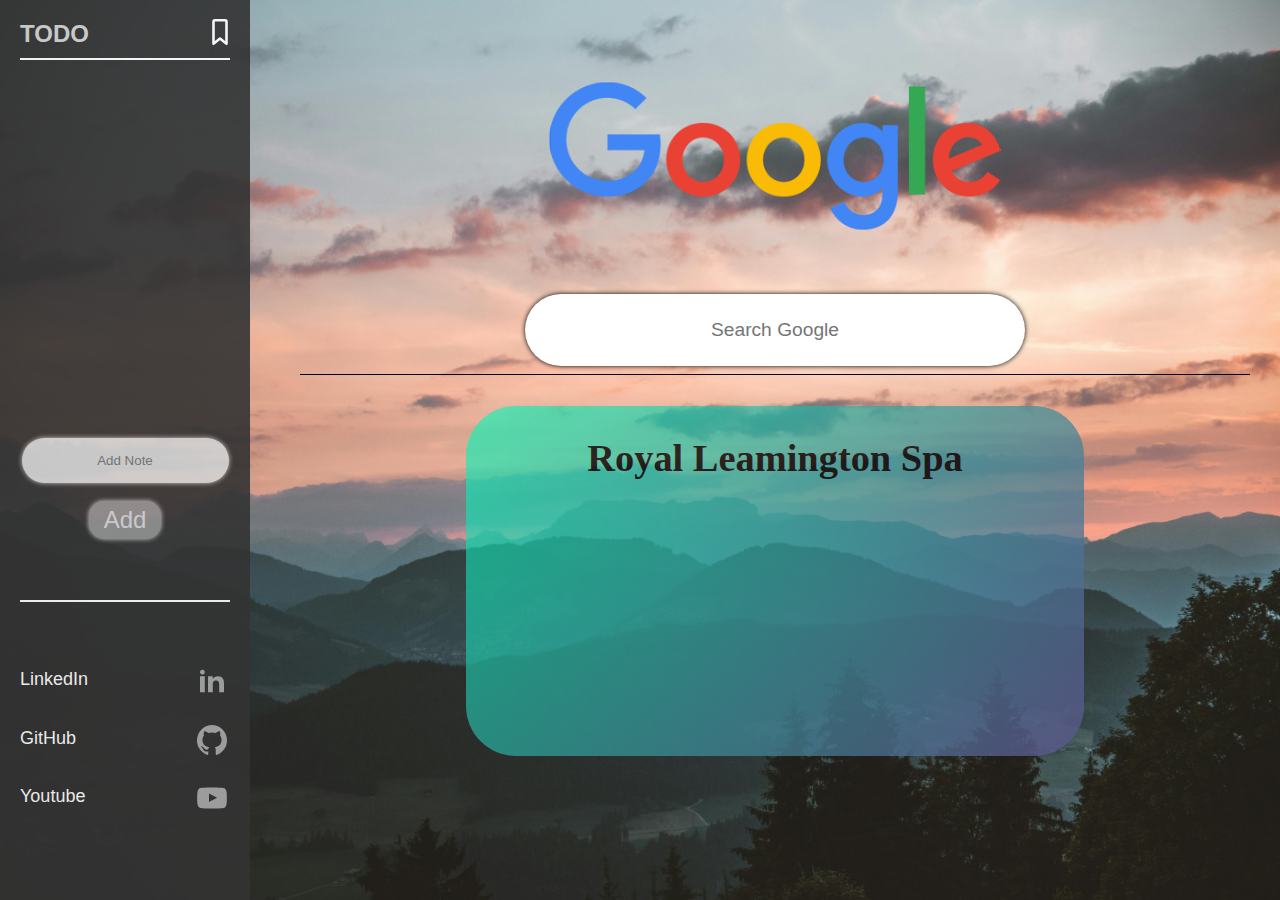
<file: index.html>
<!DOCTYPE html>
<html lang="en">
<head>
    <meta charset="UTF-8">
    <meta name="viewport" content="width=device-width, initial-scale=1.0">
    <title>Landing Page</title>
    <link rel="stylesheet" href="styles.css">
    <script src="https://code.jquery.com/jquery-3.7.1.min.js"></script>

</head>
<body>
    <div class="container">
        <aside class="sidebar">
            <section class="notes"> 
                <h2>TODO</h2>
                <svg class="noteIcon" aria-hidden="true" xmlns="http://www.w3.org/2000/svg" width="24" height="24" fill="none" viewBox="0 0 24 24">
                    <path stroke="currentColor" stroke-linecap="round" stroke-linejoin="round" stroke-width="2" d="m17 21-5-4-5 4V3.889a.92.92 0 0 1 .244-.629.808.808 0 0 1 .59-.26h8.333a.81.81 0 0 1 .589.26.92.92 0 0 1 .244.63V21Z"/>
                  </svg>
                  
            </section>
            <div class="mainNotes">
                <div class="noteContent">
                    <ul class="items">
                    </ul>
                </div>
                <form id="form">
                    <input placeholder="Add Note" id="noteInput"> <br>
                    <button type="button" id="noteBut">Add</button>
                </form>
            </div>

            <nav>
                <ul>
                    <li><a href="https://www.linkedin.com/in/harry-cunliffe-7a7375291" target="_blank">LinkedIn</a>
                        <svg class="linkedIn" aria-hidden="true" xmlns="http://www.w3.org/2000/svg" width="24" height="24" fill="currentColor" viewBox="0 0 24 24">
                            <path fill-rule="evenodd" d="M12.51 8.796v1.697a3.738 3.738 0 0 1 3.288-1.684c3.455 0 4.202 2.16 4.202 4.97V19.5h-3.2v-5.072c0-1.21-.244-2.766-2.128-2.766-1.827 0-2.139 1.317-2.139 2.676V19.5h-3.19V8.796h3.168ZM7.2 6.106a1.61 1.61 0 0 1-.988 1.483 1.595 1.595 0 0 1-1.743-.348A1.607 1.607 0 0 1 5.6 4.5a1.601 1.601 0 0 1 1.6 1.606Z" clip-rule="evenodd"/>
                            <path d="M7.2 8.809H4V19.5h3.2V8.809Z"/>
                          </svg>
                          
                    </li>
                    <li><a href="https://www.github.com" target="_blank">GitHub</a>
                        <svg class="git" aria-hidden="true" xmlns="http://www.w3.org/2000/svg" width="24" height="24" fill="currentColor" viewBox="0 0 24 24">
                            <path fill-rule="evenodd" d="M12.006 2a9.847 9.847 0 0 0-6.484 2.44 10.32 10.32 0 0 0-3.393 6.17 10.48 10.48 0 0 0 1.317 6.955 10.045 10.045 0 0 0 5.4 4.418c.504.095.683-.223.683-.494 0-.245-.01-1.052-.014-1.908-2.78.62-3.366-1.21-3.366-1.21a2.711 2.711 0 0 0-1.11-1.5c-.907-.637.07-.621.07-.621.317.044.62.163.885.346.266.183.487.426.647.71.135.253.318.476.538.655a2.079 2.079 0 0 0 2.37.196c.045-.52.27-1.006.635-1.37-2.219-.259-4.554-1.138-4.554-5.07a4.022 4.022 0 0 1 1.031-2.75 3.77 3.77 0 0 1 .096-2.713s.839-.275 2.749 1.05a9.26 9.26 0 0 1 5.004 0c1.906-1.325 2.74-1.05 2.74-1.05.37.858.406 1.828.101 2.713a4.017 4.017 0 0 1 1.029 2.75c0 3.939-2.339 4.805-4.564 5.058a2.471 2.471 0 0 1 .679 1.897c0 1.372-.012 2.477-.012 2.814 0 .272.18.592.687.492a10.05 10.05 0 0 0 5.388-4.421 10.473 10.473 0 0 0 1.313-6.948 10.32 10.32 0 0 0-3.39-6.165A9.847 9.847 0 0 0 12.007 2Z" clip-rule="evenodd"/>
                          </svg>
                          
                    </li>
                    <li><a href="https://www.youtube.com/">Youtube</a>
                        <svg class="youtube" aria-hidden="true" xmlns="http://www.w3.org/2000/svg" width="24" height="24" fill="currentColor" viewBox="0 0 24 24">
                            <path fill-rule="evenodd" d="M21.7 8.037a4.26 4.26 0 0 0-.789-1.964 2.84 2.84 0 0 0-1.984-.839c-2.767-.2-6.926-.2-6.926-.2s-4.157 0-6.928.2a2.836 2.836 0 0 0-1.983.839 4.225 4.225 0 0 0-.79 1.965 30.146 30.146 0 0 0-.2 3.206v1.5a30.12 30.12 0 0 0 .2 3.206c.094.712.364 1.39.784 1.972.604.536 1.38.837 2.187.848 1.583.151 6.731.2 6.731.2s4.161 0 6.928-.2a2.844 2.844 0 0 0 1.985-.84 4.27 4.27 0 0 0 .787-1.965 30.12 30.12 0 0 0 .2-3.206v-1.516a30.672 30.672 0 0 0-.202-3.206Zm-11.692 6.554v-5.62l5.4 2.819-5.4 2.801Z" clip-rule="evenodd"/>
                          </svg>
                        </li>
                </ul>
            </nav>
        </aside>
        <!-- Main Content: Divided into 4 subsections, top, topleft, topright and bottom: Note that top and bottom are swapped-->
        <main class="main-content"> 
            <div id="bottom">
                <img src="Google.png" id = 'google'>
                <form action="https://www.google.com/search" class="searchform" method="get" name="searchform" target="_blank">
                    <input name="sitesearch" type="hidden">
                    <input autocomplete="on" class="form-control-search" name="q" placeholder="Search Google" required="required"  type="text"><br>
                </form>
            </div>
            <div id="top">
                <div id="weather">
                    <div id="weatherTop">
                        <h1 id="location">Royal Leamington Spa</h1>
                    </div>
                    <div id="weatherBottom">
                    </div>
                </div>
            </div>

        </main>
    </div>
    <script src="test.js"></script>
    <script src="weather.js"></script>
</body>
</html>
</file>
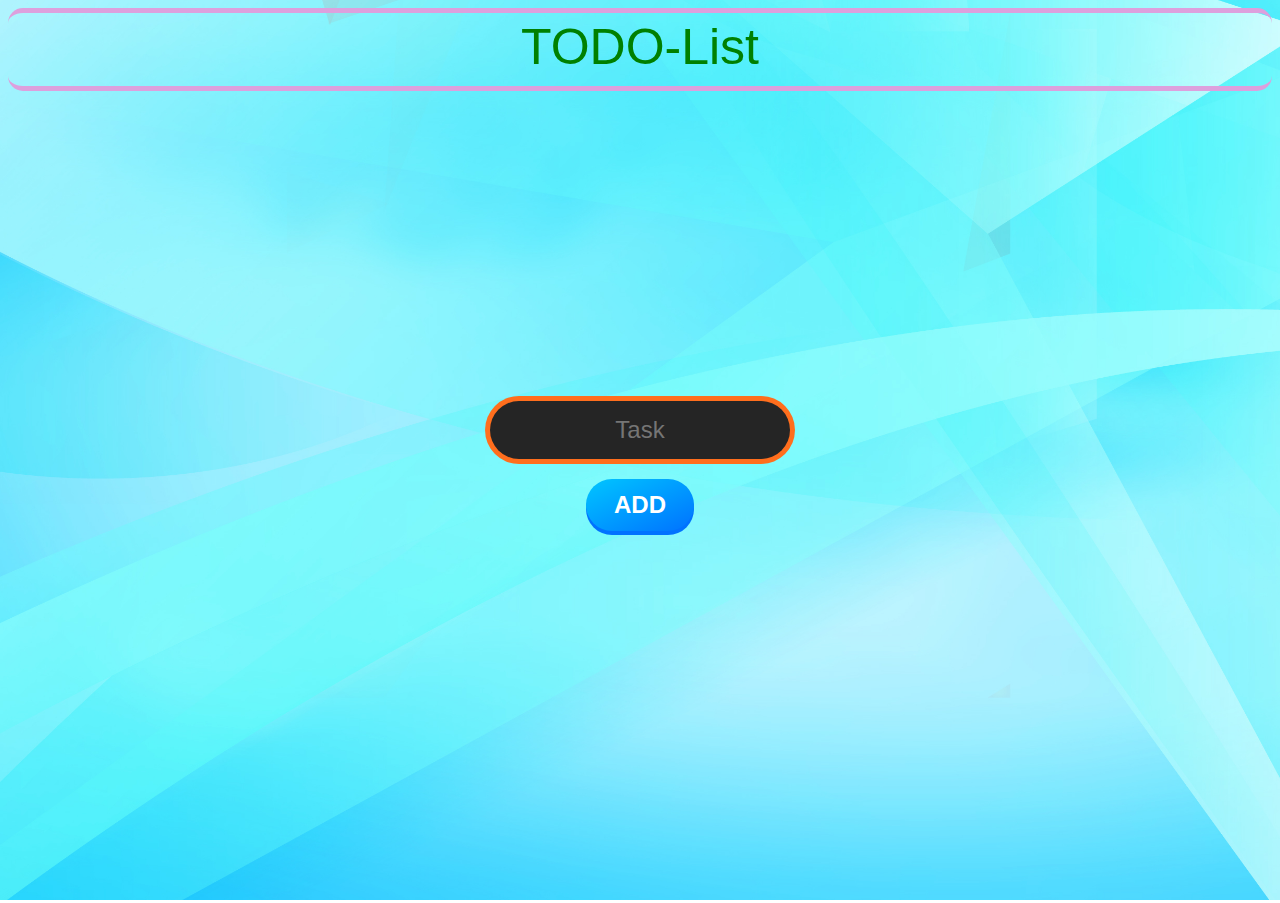
<file: Old/index.html>
<!DOCTYPE html>
<html lang="en">
<head>
    <meta charset="UTF-8">
    <meta name="viewport" content="width=device-width, initial-scale=1.0">
    <title>Document</title>
    <link rel="stylesheet" href="styleIndex.css">
    <script src="https://code.jquery.com/jquery-3.7.1.min.js"></script>
</head>
<body>
    <div class="title">
        <h1">TODO-List</h1>
    </div>
    <div class="formContent">
        <div id="form">
            <form>
                <div class="inp-border a1">
                    <input placeholder= "Task"name="name1" type="text" class="input">
                </div>
                <button class="button" type="button">Add</button><br>

            </form>
        </div>

    </div>
    <div class="listContent">
        <div class="items">
            <ul class="list">
            </ul>
        </div>
    </div>
    <script src="index.js"></script>
</body>
</html>
</file>
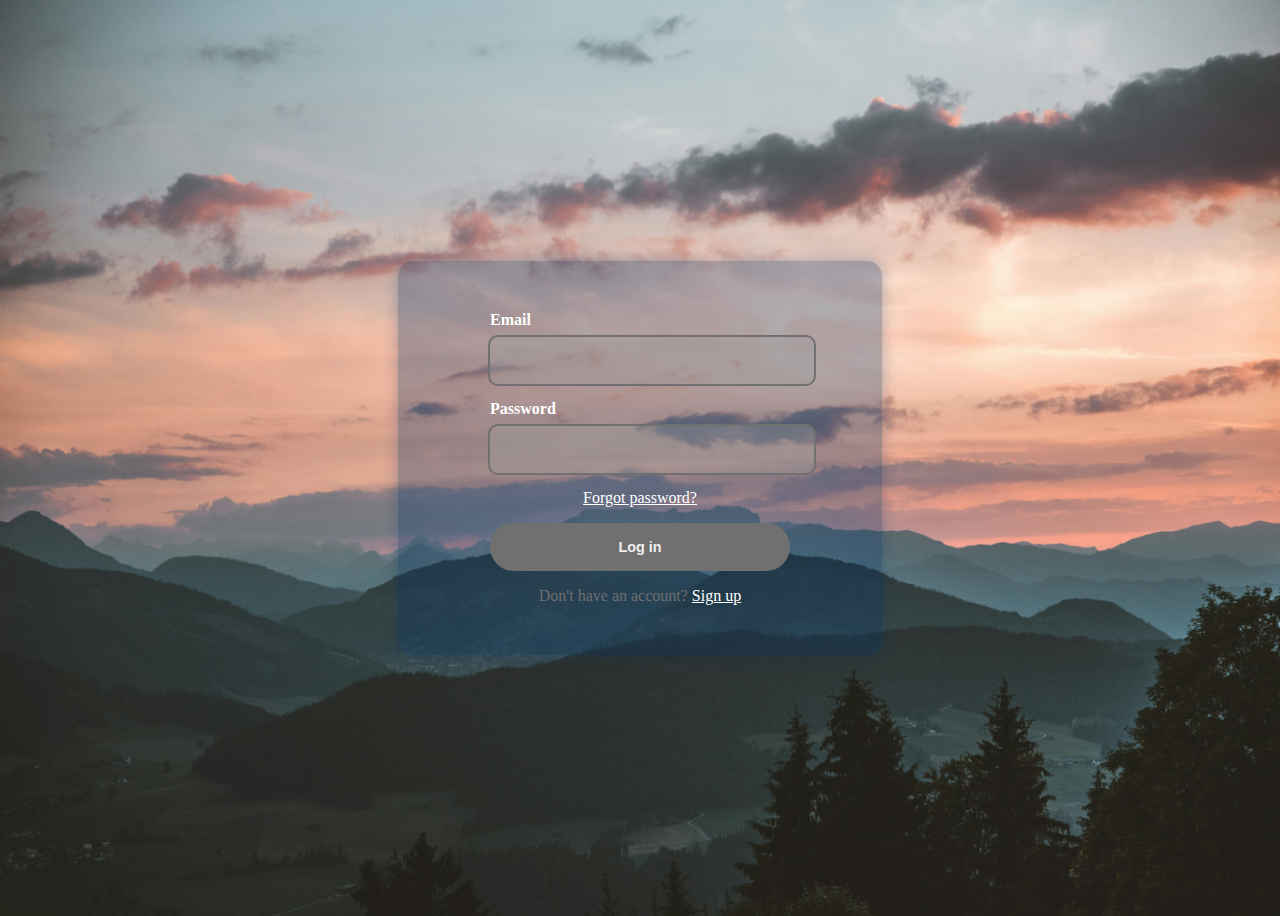
<file: login.html>
<!DOCTYPE html>
<html lang="en">
<head>
    <meta charset="UTF-8">
    <meta name="viewport" content="width=device-width, initial-scale=1.0">
    <title>Document</title>
    <link rel="stylesheet" href="login.css">
</head>
<body>
    <div class="container">
    <form class="form">
        <span class="input-span">
        <label for="email" class="label">Email</label>
        <input type="email" name="email" id="email"></span>
        <span class="input-span">
        <label for="password" class="label">Password</label>
        <input type="password" name="password" id="password"></span>
        <span class="span"><a href="#">Forgot password?</a></span>
        <input class="submit" type="submit" value="Log in">
        <span class="span">Don't have an account? <a href="#">Sign up</a></span>
      </form>
    </div>
</body>
</html>
</file>
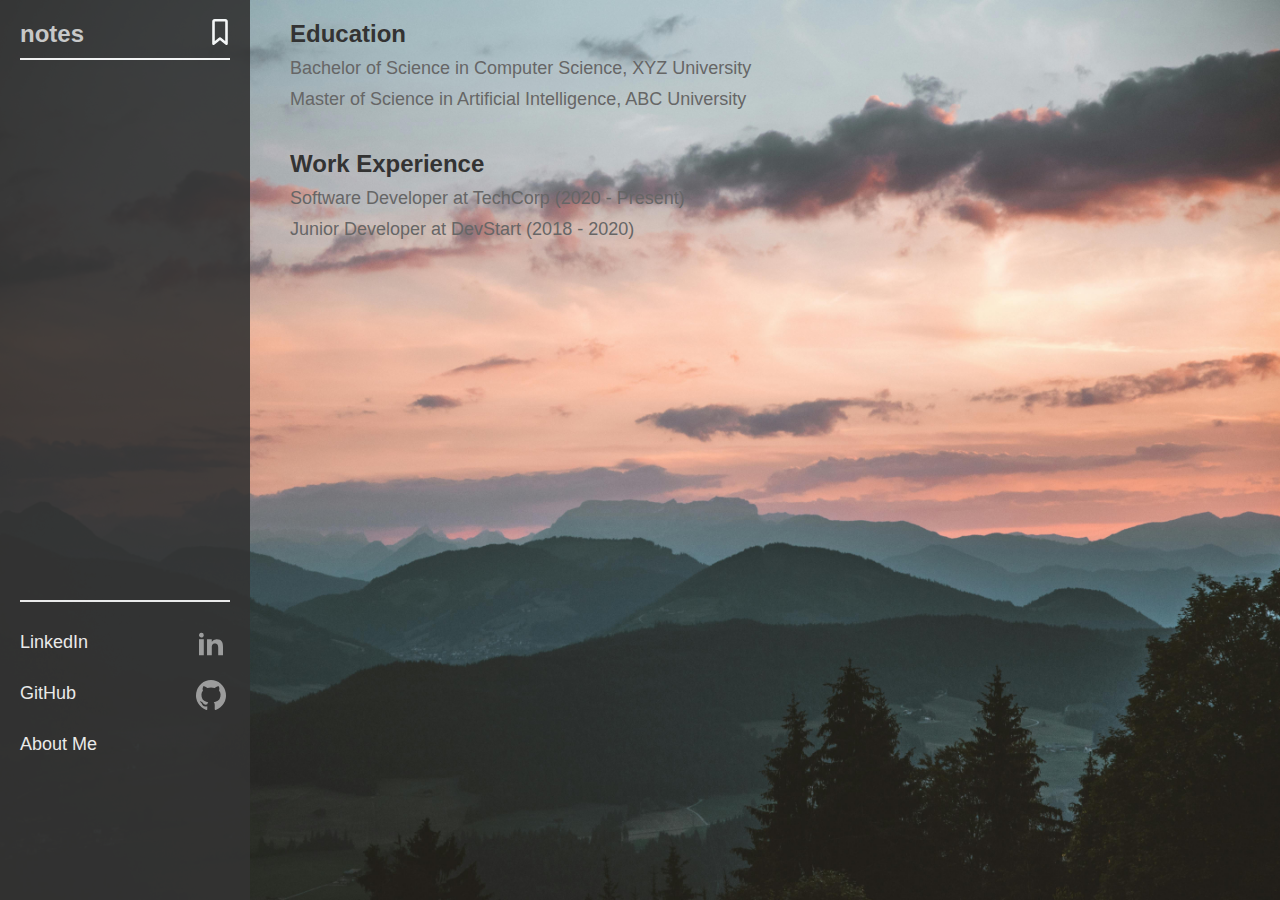
<file: Test/test.html>
<!DOCTYPE html>
<html lang="en">
<head>
    <meta charset="UTF-8">
    <meta name="viewport" content="width=device-width, initial-scale=1.0">
    <title>Landing Page</title>
    <link rel="stylesheet" href="styles.css">
</head>
<body>
    <div class="container">
        <aside class="sidebar">
            <section class="notes"> 
                <h2>notes</h2>
                <svg class="noteIcon" aria-hidden="true" xmlns="http://www.w3.org/2000/svg" width="24" height="24" fill="none" viewBox="0 0 24 24">
                    <path stroke="currentColor" stroke-linecap="round" stroke-linejoin="round" stroke-width="2" d="m17 21-5-4-5 4V3.889a.92.92 0 0 1 .244-.629.808.808 0 0 1 .59-.26h8.333a.81.81 0 0 1 .589.26.92.92 0 0 1 .244.63V21Z"/>
                  </svg>
                  
            </section>
            <div class="noteContent">
                <ul class="items">
                    
                </ul>
            </div>
            <nav>
                <ul>
                    <li><a href="https://www.linkedin.com/in/harry-cunliffe-7a7375291" target="_blank">LinkedIn</a>
                        <svg class="linkedIn" aria-hidden="true" xmlns="http://www.w3.org/2000/svg" width="24" height="24" fill="currentColor" viewBox="0 0 24 24">
                            <path fill-rule="evenodd" d="M12.51 8.796v1.697a3.738 3.738 0 0 1 3.288-1.684c3.455 0 4.202 2.16 4.202 4.97V19.5h-3.2v-5.072c0-1.21-.244-2.766-2.128-2.766-1.827 0-2.139 1.317-2.139 2.676V19.5h-3.19V8.796h3.168ZM7.2 6.106a1.61 1.61 0 0 1-.988 1.483 1.595 1.595 0 0 1-1.743-.348A1.607 1.607 0 0 1 5.6 4.5a1.601 1.601 0 0 1 1.6 1.606Z" clip-rule="evenodd"/>
                            <path d="M7.2 8.809H4V19.5h3.2V8.809Z"/>
                          </svg>
                          
                    </li>
                    <li><a href="https://www.github.com" target="_blank">GitHub</a>
                        <svg class="git" aria-hidden="true" xmlns="http://www.w3.org/2000/svg" width="24" height="24" fill="currentColor" viewBox="0 0 24 24">
                            <path fill-rule="evenodd" d="M12.006 2a9.847 9.847 0 0 0-6.484 2.44 10.32 10.32 0 0 0-3.393 6.17 10.48 10.48 0 0 0 1.317 6.955 10.045 10.045 0 0 0 5.4 4.418c.504.095.683-.223.683-.494 0-.245-.01-1.052-.014-1.908-2.78.62-3.366-1.21-3.366-1.21a2.711 2.711 0 0 0-1.11-1.5c-.907-.637.07-.621.07-.621.317.044.62.163.885.346.266.183.487.426.647.71.135.253.318.476.538.655a2.079 2.079 0 0 0 2.37.196c.045-.52.27-1.006.635-1.37-2.219-.259-4.554-1.138-4.554-5.07a4.022 4.022 0 0 1 1.031-2.75 3.77 3.77 0 0 1 .096-2.713s.839-.275 2.749 1.05a9.26 9.26 0 0 1 5.004 0c1.906-1.325 2.74-1.05 2.74-1.05.37.858.406 1.828.101 2.713a4.017 4.017 0 0 1 1.029 2.75c0 3.939-2.339 4.805-4.564 5.058a2.471 2.471 0 0 1 .679 1.897c0 1.372-.012 2.477-.012 2.814 0 .272.18.592.687.492a10.05 10.05 0 0 0 5.388-4.421 10.473 10.473 0 0 0 1.313-6.948 10.32 10.32 0 0 0-3.39-6.165A9.847 9.847 0 0 0 12.007 2Z" clip-rule="evenodd"/>
                          </svg>
                          
                    </li>
                    <li><a href="about.html">About Me</a></li>
                </ul>
            </nav>
        </aside>
        <main class="main-content">
            <section class="education">
                <h2>Education</h2>
                <p>Bachelor of Science in Computer Science, XYZ University</p>
                <p>Master of Science in Artificial Intelligence, ABC University</p>
            </section>
            <section class="work-experience">
                <h2>Work Experience</h2>
                <p>Software Developer at TechCorp (2020 - Present)</p>
                <p>Junior Developer at DevStart (2018 - 2020)</p>
            </section>
        </main>
    </div>
</body>
</html>
</file>
<file: styles.css>
* {
    margin: 0;
    padding: 0;
    box-sizing: border-box;
    font-family: Arial, sans-serif;
}

body {
    display: flex;
    min-height: 100vh;
    background-image: url(bgImage.jpg);
    background-size: cover;
    background-repeat: no-repeat;
    background-position: center;
    background-size: fixed;
    overflow-y:hidden;
}

.container {
    display: flex;
    width: 100%;
    overflow-y: none;
}
aside{
}
.sidebar {
    
    
    width: 250px;
    background-color: #333;
    color: #fff;
    padding: 20px;
    position: fixed;
    height: 100%;
    /*left: -180px;*/
    transition: 0.5s;
    opacity: 0.9;
    overflow-y: hidden;
}
.sidebar:hover{
    left:0;
}

.sidebar nav ul {
    border-top: solid 2px;
    list-style: none;
    display: flex;
    align-content: center;
    justify-content: center;
    flex-direction: column;
    overflow-y: hidden;
    height: 30vh;
}

.sidebar nav ul li {
    margin-bottom: 8%;
    margin-top: 10%;
}

.sidebar nav ul li a {
    color: #fff;
    text-decoration: none;
    font-size: 18px;
}

.sidebar nav ul li a:hover {
    text-decoration: underline;
}
.linkedIn{
    position:absolute;
    left: 80%;
    scale: 1.5;
    color:darkgrey;
}
.git{
    position:absolute;
    left: 80%;
    scale: 1.5;
    color:darkgrey;
}
.youtube{
    position:absolute;
    left:80%;
    scale: 1.5;
    color:darkgrey;
}
.notes h2{
    font-size: 24px;
    color:  lightgrey;
    margin-bottom: 10px;
}
.notes{
    border-bottom: solid 2px;
    display:flex;
}
.noteIcon{
    position:absolute;
    left:83%;
    scale:1.3;
}
.noteContent{
    height:70%;
    display: flex;
    justify-content: center;
    overflow-y: auto;
    
}
.mainNotes{
    height: 60vh;
}
.noteContent li{
    margin:15px;
    font-size: large;
    list-style-type: none;
    margin-bottom: 30px;
    


}
#form{
    display: flex;
    justify-content: center;
    flex-direction: column;
    align-items: center;
}
#noteBut{
    text-align: center;
    padding: 5px;
    background-color: rgb(140, 140, 140);
    box-shadow: 0 0 5px lightgrey;
    border-style: none;
    border-radius: 15px;
    padding-left: 15px;
    padding-right: 15px;
    font-size: 24px;
    transition: 0.2s;
    color: lightgrey;
    margin-bottom: 30px;
}
#noteBut:hover{
    cursor: pointer;
    scale:1.1;
}
#noteInput{
    text-align: center;
    padding: 15px;
    border-radius: 50px;
    box-shadow: 0 0 5px lightgrey;
    background-color: lightgrey;
    border-style: none;
    color: rgb(136, 133, 133);


}
.trash{
    position:absolute;
    right:85%;
    scale: 1.2;
    color:lightgrey;
    transition: 0.2s;
}
.trash:hover{
    scale:1.4;
    color: darkred;
    cursor: pointer;
}
.main-content {
    margin-left: 270px;
    padding: 20px;
    flex-grow: 1;
    overflow-y: none;
}

.main-content section {
    margin-bottom: 40px;
}

.main-content h2 {
    font-size: 24px;
    color: #333;
    margin-bottom: 10px;
}

.main-content p {
    font-size: 18px;
    color: #666;
    margin-bottom: 10px;
}
#top{
    height:48%;
    border-top: solid 1px;
    margin: 1%;

    display:flex;
    justify-content: center;
    flex-direction: column;
    align-items: center;
}
#weather{
    width:65%;
    height: 85%;
    --color: linear-gradient(135deg, #00febac5, #5b548a);
    opacity: 0.8;
    background: var(--color);
    box-shadow: 0 0 15px var(--color);
    border-radius: 50px;
    display: flex;
    align-items: center;
    flex-direction: column;
    padding: 30px;
    overflow-y: none;
}
#weatherTop{
    display: flex;
    align-items: center;
    flex-direction: column;
}
#weatherBottom{
    display: flex;
    align-items: center;
    justify-content: left;
    width: 100%;
    height: 100%;
}
#temp{
    color: white;
    font-family: 'Times New Roman', Times, serif;
    font-size: 2vw;
    margin-bottom: 7px;
    
}
#humidity{
    color: white;
    font-family: 'Times New Roman', Times, serif;
}
#wind{
    color: white;
    font-family: 'Times New Roman', Times, serif;
    margin-right: 65%;
    
}
#rain{
    color: white;
    font-family: 'Times New Roman', Times, serif;
    margin-right: 2%;

}
#location{
    font-family: 'Times New Roman', Times, serif;
    font-size: 3vw;
    margin-bottom: 10px ;
    font-weight: bold;
 
}
#latLong{
    font-size: 18px;
    margin-bottom: 30px;
}

#bottom{
    height:40%;
    width:100%;
    display: flex;
    justify-content: center;
    flex-direction: column;
    align-items: center;
}
.svg-icon {
    width: 3vw;
    height: 6vh;
  }
  
  .svg-icon path,
  .svg-icon polygon,
  .svg-icon rect {
    fill: #000000;
  }
  
  .svg-icon circle {
    stroke: #000000;
    stroke-width: 1;
  }
  #wind-icon{
  }
  #rain-icon{
  }
  .form-control-search {
    text-align: center;
    padding: 15px;
    border-radius: 50px;
    box-shadow: 0 0 5px black;
    background-color: white;
    border-style: none;
    color: rgb(136, 133, 133);
    width: 500px;
    height: 8vh;
    font-size: larger;
  }
  #google{
    height: 80%;
  }
</file>
<file: Old/styleIndex.css>
@font-face {
  font-family: scholarly;
  src: url(ScholarlyAmbitionRegular-PKdwB.ttf);
}
body{
    background-image: url('/Images/—Pngtree—abstract\ cyan\ lights\ background\ design_2385694.jpg');

    background-attachment: fixed;
    background-repeat: no-repeat;
    background-position: center;
    background-size: cover;
    overflow:hidden;
}
.title{
    text-align: center;
    font-size: 50px;
    font-family: Impact, Haettenschweiler, 'Arial Narrow Bold', sans-serif;
    color: green;
    
    border-top: 5px solid;
    border-bottom: 5px solid;
    border-radius: 15px;
    border-color: plum;
    padding-top: 5px;
    padding-bottom: 5px;
    height: 7vh;
}
#add{
    text-align: center;
    position: relative;
    left: 48%
}
.formContent{
    display: flex;
    align-items: center;
    justify-content:end;
    height: 50vh;
    flex-direction: column;
}
#form{
    text-align: center;
}
.inp-border {
    padding: 5px;
    margin: 5px;
    border-radius: 50px;
    max-width: 300px;
  }
  
  .input {
    text-align: center;
    padding: 15px;
    outline: none;
    border: double 0;
    background: #252525;
    border-radius: 50px;
    position: relative;
    box-sizing: border-box;
    display: block;
    width: 100%;
    font-size: 1.5rem;
  }
  
  .a1 {
    background: linear-gradient(
      330.28deg,
      #ff6e1d 100%,
      #ff6e1d 100%,
      #ff6e1d 100%
    );
  }
  
  .a1 > input {
    color: #caab98;
  }
  

  .inp-border:focus-within {
    background: linear-gradient(
      330.28deg,
      #2cfff2 0%,
      #1e78ff 30.73%,
      #ff54a6 55.73%,
      #ff6e1d 79.17%,
      #ff3e3e 100%
    );
  }
  
  .inp-border:hover {
    background: linear-gradient(
      330.28deg,
      #2cfff2 0%,
      #1e78ff 30.73%,
      #ff54a6 55.73%,
      #ff6e1d 79.17%,
      #ff3e3e 100%
    );
  }
  
#todoLab{
    text-align: center;
    
}
.listContent{
  display: flex;
  align-items: center;
  justify-content: center;
  overflow-y:auto;
}
.items{
  overflow-y: auto;
  width:30vw;
  height:30vh;


}
.button {
    display: inline-block;
    padding: 12px 28px;
    margin: 10px;
    font-size: 24px;
    font-weight: bold;
    text-transform: uppercase;
    color: #fff;
    background-image: linear-gradient(to bottom right, #00c6ff, #0072ff);
    border: none;
    border-radius: 40px;
    box-shadow: 0px 4px 0px #0072ff;
    transition: all 0.2s ease-in-out;
    cursor: pointer;
  }
  
  .button:hover {
    transform: translateY(-2px);
    box-shadow: 0px 6px 0px #0072ff;
  }
  
  .button:active {
    transform: translateY(0px);
    box-shadow: none;
    background-image: linear-gradient(to bottom right, #0072ff, #00c6ff);
  }
  
  .button:before,
  .button:after {
    content: "";
    position: absolute;
    width: 0;
    height: 0;
  }
  
  .button:before {
    top: -3px;
    left: -3px;
    border-radius: 40px;
    border-top: 3px solid #fff;
    border-left: 3px solid #fff;
  }
  
  .button:after {
    bottom: -3px;
    right: -3px;
    border-radius: 40px;
    border-bottom: 3px solid #fff;
    border-right: 3px solid #fff;
  }

  .listItem{
    font-family: scholarly;
    font-size: 50px;
    background: linear-gradient(aqua, darkblue);
    background-clip:text;
    -webkit-text-fill-color: transparent;

    display: list-item;
    list-style-type: none;
    border-style: solid;
    border-width: 5px;
    border-radius: 50px;
    padding-left: 15px;
    margin-bottom: 15px;
    margin-right: 15px;
    
  }
.items::-webkit-scrollbar {
    width: 12px;
}

.items::-webkit-scrollbar-track {
    border-radius: 8px;
    background-color: #e7e7e7;
    border: 1px solid #cacaca;
    box-shadow: inset 0 0 6px rgba(0, 0, 0, .3);
}

.items::-webkit-scrollbar-thumb {
    border-radius: 8px;
    background-color: #363636;
}
.trash{
    position:sticky;
    left:89%;
    scale:1.3;
    transition: 0.2s;
}
.trash:hover{
  scale:1.5;
}
</file>
<file: login.css>
form {
    --bg-light: #efefef;
    --bg-dark: #707070;
    --clr: #58BC82;
    --txtclr: #ffffff;
    --clr-alpha: #9c9c9c60;
    display: flex;
    flex-direction: column;
    align-items: center;
    justify-content: center;
    gap: 1rem;
    width: 300px;
  }
  
  .form .input-span {
    width: 100%;
    display: flex;
    flex-direction: column;
    gap: .5rem;
  }
  
  form input[type="email"],
  form input[type="password"] {
    border-radius: 0.5rem;
    padding: 1rem 0.75rem;
    width: 300px;
    border: none;
    display: flex;
    align-items: center;
    text-align: center;
    gap: 0.5rem;
    background-color: var(--clr-alpha);
    outline: 2px solid var(--bg-dark);
  }
  
  form input[type="email"]:focus,
  form input[type="password"]:focus {
    outline: 2px solid var(--txtclr);
  }
  
  .label {
    align-self: flex-start;
    color: var(--txtclr);
    font-weight: 600;
  }
  
  form .submit {
    padding: 1rem 0.75rem;
    width: 100%;
    display: flex;
    align-items: center;
    gap: 0.5rem;
    border-radius: 3rem;
    background-color: var(--bg-dark);
    color: var(--bg-light);
    border: none;
    cursor: pointer;
    transition: all 300ms;
    font-weight: 600;
    font-size: .9rem;
  }
  
  form .submit:hover {
    background-color: var(--clr);
    color: var(--bg-dark);
  }
  
  .span {
    text-decoration: none;
    color: var(--bg-dark);
  }
  
  .span a {
    color: var(--txtclr);
  }

  .container{
    display: flex;
    align-items: center;
    justify-content: center;
    border-style: solid;
    width:30vw;
    padding: 50px;
    border-radius: 15px;
    --color: hsl(210, 100%, 20%, .3);
    background-color: var(--color);
    box-shadow: 0 0 15px 0 var(--color);
    border-width: 0;
  }
  body{
    display: flex;
    align-items: center;
    justify-content: center;
    height:100vh;
    background-image: url(Images/bgImage.jpg);
    background-size: cover;
    background-repeat: no-repeat;
    background-position: center;
    background-size: fixed;
    overflow-y: hidden;
  }
</file>
<file: Test/styles.css>
* {
    margin: 0;
    padding: 0;
    box-sizing: border-box;
    font-family: Arial, sans-serif;
}

body {
    display: flex;
    min-height: 100vh;
    background-image: url(bgImage.jpg);
    background-size: cover;
    background-repeat: no-repeat;
    background-position: center;
    background-size: fixed;
}

.container {
    display: flex;
    width: 100%;
}

.sidebar {
    
    
    width: 250px;
    background-color: #333;
    color: #fff;
    padding: 20px;
    position: fixed;
    height: 100%;
    /*left: -180px;*/
    transition: 0.5s;
    opacity: 0.9;
}
.sidebar:hover{
    left:0;
}
nav{
    position: relative;
}
.sidebar nav ul {
    list-style: none;
    border-top: solid 2px;
}

.sidebar nav ul li {
    margin: 30px 0;
}

.sidebar nav ul li a {
    color: #fff;
    text-decoration: none;
    font-size: 18px;
}

.sidebar nav ul li a:hover {
    text-decoration: underline;
}
.linkedIn{
    position:absolute;
    left:85%;
    scale: 1.5;
    color:darkgrey;
}
.git{
    position:absolute;
    left:85%;
    scale: 1.5;
    color:darkgrey;
}
.youtube{
    position:absolute;
    left:85%;
    scale: 1.5;
    color:darkgrey;
}
.notes h2{
    font-size: 24px;
    color:  lightgrey;
    margin-bottom: 10px;
}
.notes{
    border-bottom: solid 2px;
    display:flex;
}
.noteIcon{
    position:absolute;
    left:83%;
    scale:1.3;
}
.noteContent{
    display: flex;
    justify-content: center;
    height: 60vh;
    overflow-y: auto;
    
}
.noteContent li{
    margin:15px;
    font-size: large;
    list-style-type: none;
    margin-bottom: 30px;
    


}
#form{
    display: flex;
    justify-content: center;
    flex-direction: column;
    align-items: center;
}
#noteBut{
    text-align: center;
    padding: 5px;
    background-color: rgb(140, 140, 140);
    box-shadow: 0 0 5px lightgrey;
    border-style: none;
    border-radius: 15px;
    padding-left: 15px;
    padding-right: 15px;
    font-size: 24px;
    transition: 0.2s;
    color: lightgrey;
    margin-bottom: 30px;
}
#noteBut:hover{
    cursor: pointer;
    scale:1.1;
}
#noteInput{
    text-align: center;
    padding: 15px;
    border-radius: 50px;
    box-shadow: 0 0 5px lightgrey;
    background-color: lightgrey;
    border-style: none;
    color: rgb(136, 133, 133);


}
.trash{
    position:absolute;
    right:85%;
    scale: 1.2;
    color:lightgrey;
    transition: 0.2s;
}
.trash:hover{
    scale:1.4;
    color: darkred;
    cursor: pointer;
}
.main-content {
    margin-left: 270px;
    padding: 20px;
    flex-grow: 1;
}

.main-content section {
    margin-bottom: 40px;
}

.main-content h2 {
    font-size: 24px;
    color: #333;
    margin-bottom: 10px;
}

.main-content p {
    font-size: 18px;
    color: #666;
    margin-bottom: 10px;
}
#top{
    height:50%;
    border-top: solid 1px;
    margin: 1%;

    display:flex;
    justify-content: center;
    flex-direction: column;
    align-items: center;
}
#weather{
    width:65%;
    height: 85%;
    --color: linear-gradient(135deg, #00febac5, #5b548a);
    opacity: 0.8;
    background: var(--color);
    box-shadow: 0 0 15px var(--color);
    border-radius: 50px;
    display: flex;
    align-items: center;
    flex-direction: column;
    padding: 30px;
    overflow-y: auto;
}
#weatherTop{
    display: flex;
    align-items: center;
    flex-direction: column;
}
#weatherBottom{
    position:relative;
    width:100%;
}
#temp{
    color: white;
    font-family: 'Times New Roman', Times, serif;
    font-size: 2vw;
    margin-bottom: 7px;
    
}
#humidity{
    color: white;
    font-family: 'Times New Roman', Times, serif;
    margin-bottom: 50px;
}
#wind{
    position: absolute;
    color: white;
    font-family: 'Times New Roman', Times, serif;
    top: 30%;
    margin-left: 15px;
    
}
#rain{
    color: white;
    font-family: 'Times New Roman', Times, serif;
    position: absolute;
    left:93%;
    top: 30%;
    margin-left: 15px;
}
#location{
    font-family: 'Times New Roman', Times, serif;
    font-size: 3vw;
    margin-bottom: 10px ;
    font-weight: bold;
 
}
#latLong{
    font-size: 18px;
    margin-bottom: 30px;
}

#bottom{
    height:40%;
    width:100%;
    display: flex;
    justify-content: center;
    flex-direction: column;
    align-items: center;
}
.svg-icon {
    width: 3vw;
    height: 6vh;
  }
  
  .svg-icon path,
  .svg-icon polygon,
  .svg-icon rect {
    fill: #000000;
  }
  
  .svg-icon circle {
    stroke: #000000;
    stroke-width: 1;
  }
  #wind-icon{
  }
  #rain-icon{
    position: absolute;
    left: 86%;
  }
  .form-control-search {
    text-align: center;
    padding: 15px;
    border-radius: 50px;
    box-shadow: 0 0 5px black;
    background-color: white;
    border-style: none;
    color: rgb(136, 133, 133);
    width: 500px;
    height: 60px;
    font-size: larger;
  }
  #google{
    height: 80%;
  }
</file>
